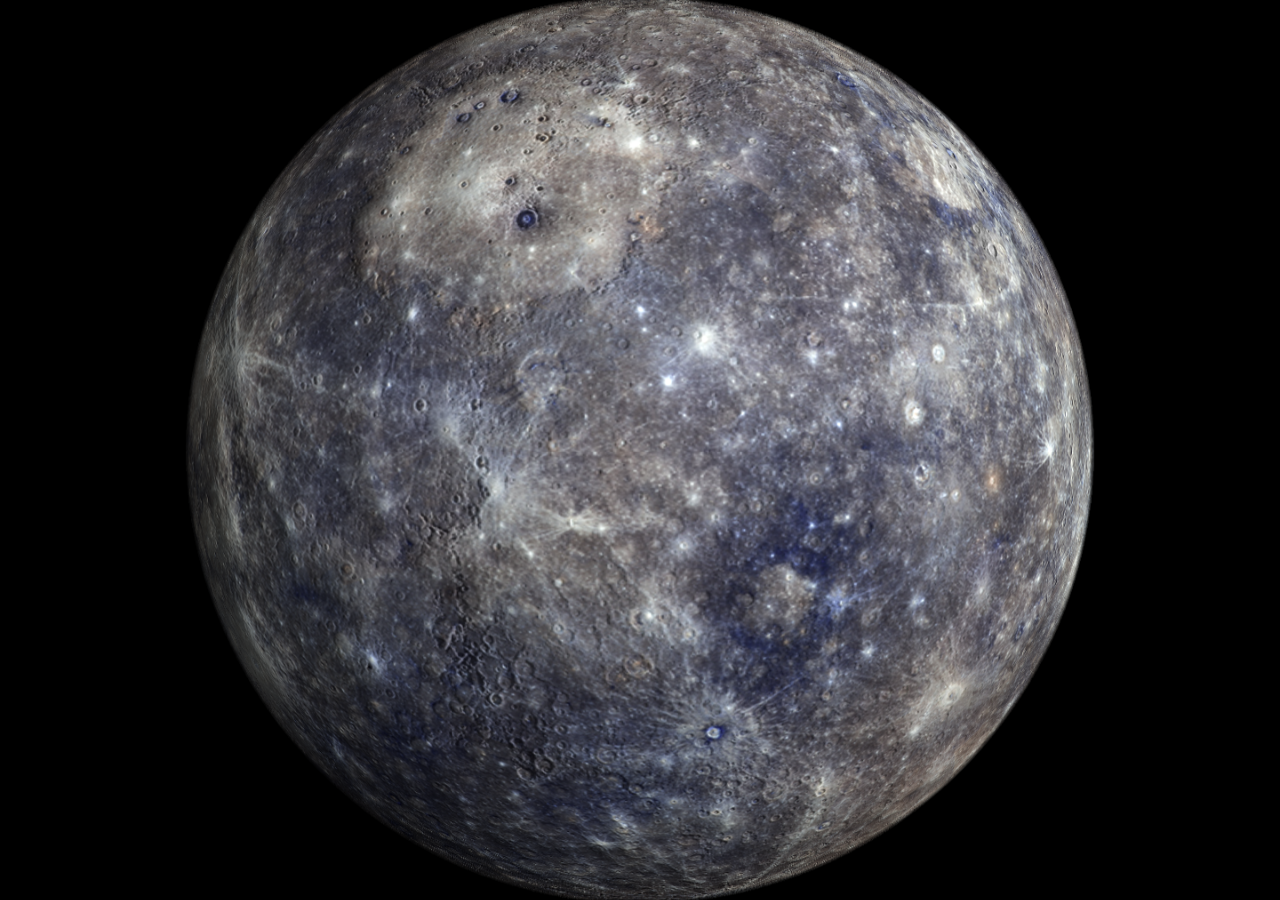
<file: carruseldefondo/imagenes.html>
<!DOCTYPE html>
<html lang="es">
<head>
    <meta charset="UTF-8">
    <meta name="viewport" content="width=device-width, initial-scale=1.0">
    <title>Imagenes</title>
    <link rel="stylesheet" href="imagenes.css">
    <link rel="stylesheet" href="/generales.css">
</head>
<body>
    <div id="fondo"></div>
    <script src="/carruseldefondo/imagenes.js"></script>
</body>
</html>
</file>
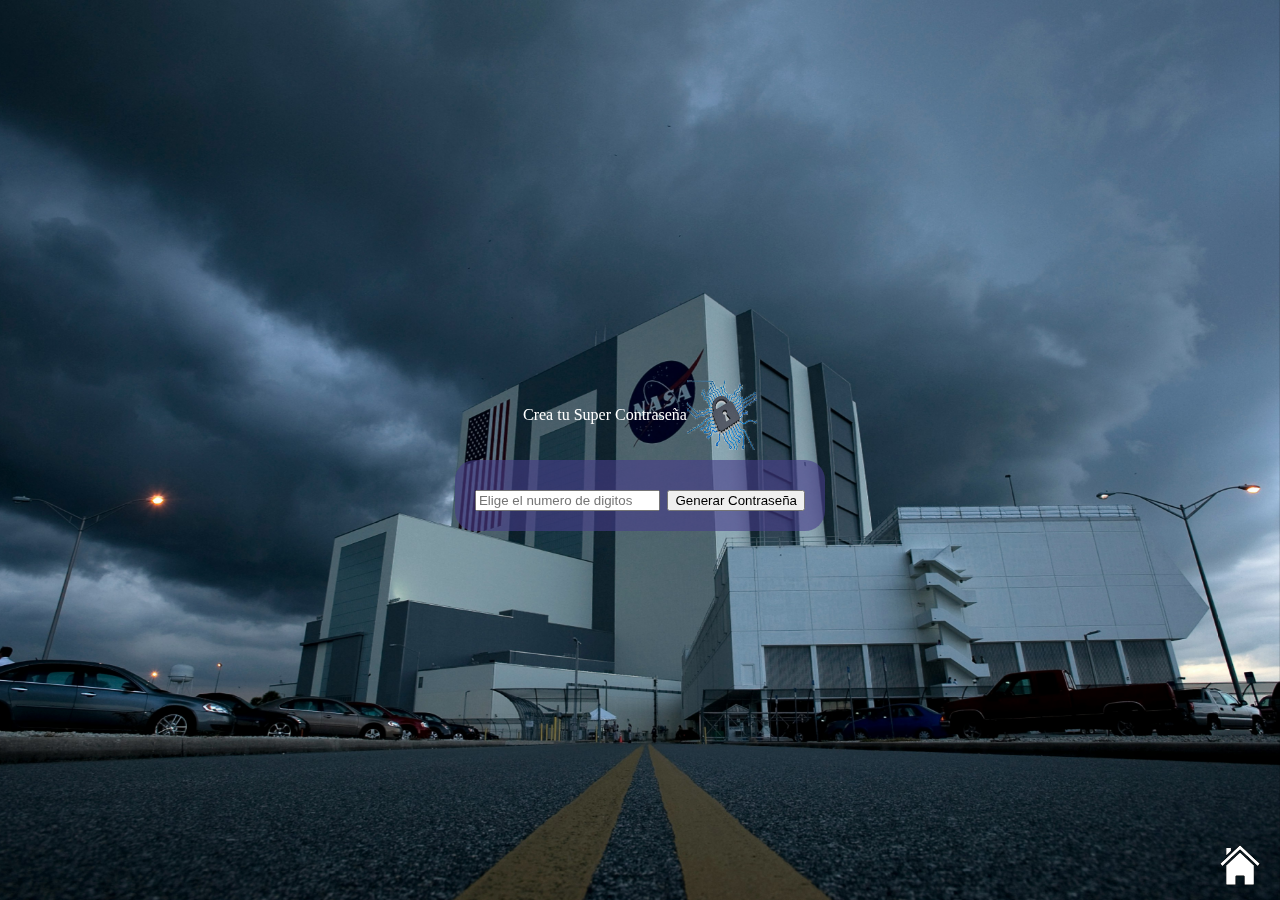
<file: Generadorcontraseñas/contraseñas.html>
<!DOCTYPE html>
<html lang="es">
<head>
    <meta charset="UTF-8">
    <meta name="viewport" content="width=device-width, initial-scale=1.0">
    <title>Generador de contraseñas</title>
    <link rel="stylesheet" href="/carruseldefondo/imagenes.css">
    <link rel="stylesheet" href="/Generadorcontraseñas/contraseñas.css">
    <link rel="stylesheet" href="/generales.css">
</head>
<header>
    <nav>
        <ul>
            <a href="/index.html" class="botonInicio">
            <img src="/imagentexto/iconocasita.png">
            </a>
        </ul>
    </nav>
</header>
<body class="contraseña">
    <div id="fondo"></div>
    
    <div class="titulo">
        <h1>Crea tu Super Contraseña</h1>
        <img src="/imagentexto/Imagencandado.png">
    </div>
    <div class="container">
        <main class="contraseña">
            <input id="generador" placeholder="Elige el numero de digitos">
            <button id="btnContraseña" alt="botondeContraseña">Generar Contraseña</button>
            <p id="contraseñaGenerada"></p>
        </main>
    </div>

    <script src="/carruseldefondo/imagenes.js"></script>
    <script src="/Generadorcontraseñas/contraseñas.js"></script>
</body>
</html>
</file>
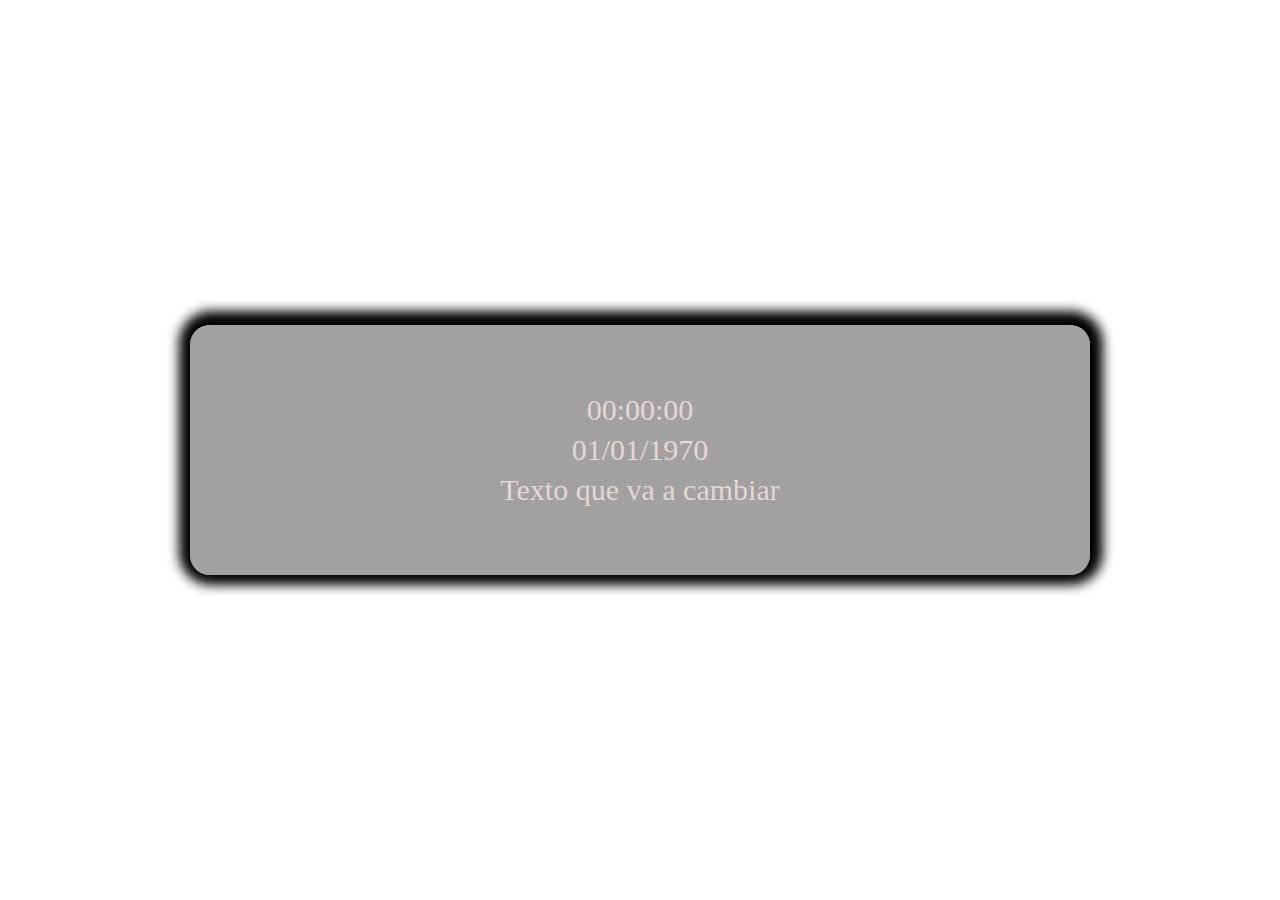
<file: Reloj digital/reloj.html>
<!DOCTYPE html>
<html lang="es">
<head>
    <meta charset="UTF-8">
    <meta name="viewport" content="width=device-width, initial-scale=1.0">
    <title>Reloj</title>
    <link rel="stylesheet" href="reloj.css">
</head>
<body>
    <main class="reloj">
        <span id="time">00:00:00</span>
        <span id="date">01/01/1970</span>
        <p id="text">Texto que va a cambiar</p>
    </main>
    <script src="reloj.js"></script>
</body>
</html>
</file>
<file: carruseldefondo/imagenes.css>
nav ul{
    position: fixed;
    top: 40px;
    left: 20px;
    right: 20px;
    display: flex;
    gap: 50px;
    font-size: 40px;
    list-style: none;
}
li a{
    text-decoration: none;
    color: white;
}
body{
    background-color: black;
}
#fondo{
    position: fixed;
    inset: 0;
    background-repeat: no-repeat;
    background-size: cover;
    background-position: center;
    z-index: -1;
    opacity: 1;
    transition: opacity 5s ease;
}
</file>
<file: generales.css>
.botonInicio img{
    width: 40px;
    height: 40px;
    position: fixed;
    bottom: 15px;
    right: 20px;
}
</file>
<file: Generadorcontraseñas/contraseñas.css>
html, body, div, span, applet, object, iframe,
h1, h2, h3, h4, h5, h6, p, blockquote, pre,
a, abbr, acronym, address, big, cite, code,
del, dfn, em, img, ins, kbd, q, s, samp,
small, strike, strong, sub, sup, tt, var,
b, u, i, center,
dl, dt, dd, ol, ul, li,
fieldset, form, label, legend,
table, caption, tbody, tfoot, thead, tr, th, td,
article, aside, canvas, details, embed, 
figure, figcaption, footer, header, hgroup, 
menu, nav, output, ruby, section, summary,
time, mark, audio, video {
margin: 0;
padding: 0;
border: 0;
font-size: 100%;
font: inherit;
vertical-align: baseline;
}
article, aside, details, figcaption, figure, 
footer, header, hgroup, menu, nav, section {
display: block;
}
body {
line-height: 1;
}
ol, ul {
list-style: none;
}
blockquote, q {
quotes: none;
}
blockquote:before, blockquote:after,
q:before, q:after {
content: '';
content: none;
}
table {
border-collapse: collapse;
border-spacing: 0;
}

/* Mi css */

body{
    display: flex;
    flex-direction: column;
    justify-content: center;
    align-items: center;
    height: 100vh;
    margin: 0 auto;
    gap: 10px;
}
.container{
    display: flex;
    flex-direction: column;
    justify-content: center;
    align-items: center;
    color: black;
    gap: 10px;
}
.titulo{
    display: flex;
    justify-content: center;
    align-items: center;
    color: white;
}
div img{
    width: 70px;
    height: 70px;
}
main{
    background-color: rgba(71, 61, 139, 0.605);
    text-align: center;
    font-size: 30px;
    padding: 20px;
    gap: 20px;
    width: 0 auto;
    height: 0 auto;
    border-radius: 20px;
}
</file>
<file: Reloj digital/reloj.css>
html, body, div, span, applet, object, iframe,
h1, h2, h3, h4, h5, h6, p, blockquote, pre,
a, abbr, acronym, address, big, cite, code,
del, dfn, em, img, ins, kbd, q, s, samp,
small, strike, strong, sub, sup, tt, var,
b, u, i, center,
dl, dt, dd, ol, ul, li,
fieldset, form, label, legend,
table, caption, tbody, tfoot, thead, tr, th, td,
article, aside, canvas, details, embed, 
figure, figcaption, footer, header, hgroup, 
menu, nav, output, ruby, section, summary,
time, mark, audio, video {
margin: 0;
padding: 0;
border: 0;
font-size: 100%;
font: inherit;
vertical-align: baseline;
}
article, aside, details, figcaption, figure, 
footer, header, hgroup, menu, nav, section {
display: block;
}
body {
line-height: 1;
}
ol, ul {
list-style: none;
}
blockquote, q {
quotes: none;
}
blockquote:before, blockquote:after,
q:before, q:after {
content: '';
content: none;
}
table {
border-collapse: collapse;
border-spacing: 0;
}

/* Css */

body{
    display: flex;
    justify-content: center;
    align-items: center;
    height: 100vh;
    margin: 0 auto;
}
main{
    display: flex;
    flex-direction: column;
    justify-content: center;
    align-items: center;
    gap: 10px;
    font-size: 30px;
    background-color:rgba(75, 71, 71, 0.519);
    color: rgb(231, 214, 214);
    width: 100vh;
    height: 250px;
    border-radius: 20px;
    box-shadow: 1px -2px 12px 12px rgba(0,0,0,1);
    -webkit-box-shadow: 1px -2px 12px 12px rgba(0,0,0,1);
    -moz-box-shadow: 1px -2px 12px 12px rgba(0,0,0,1);
}
</file>
